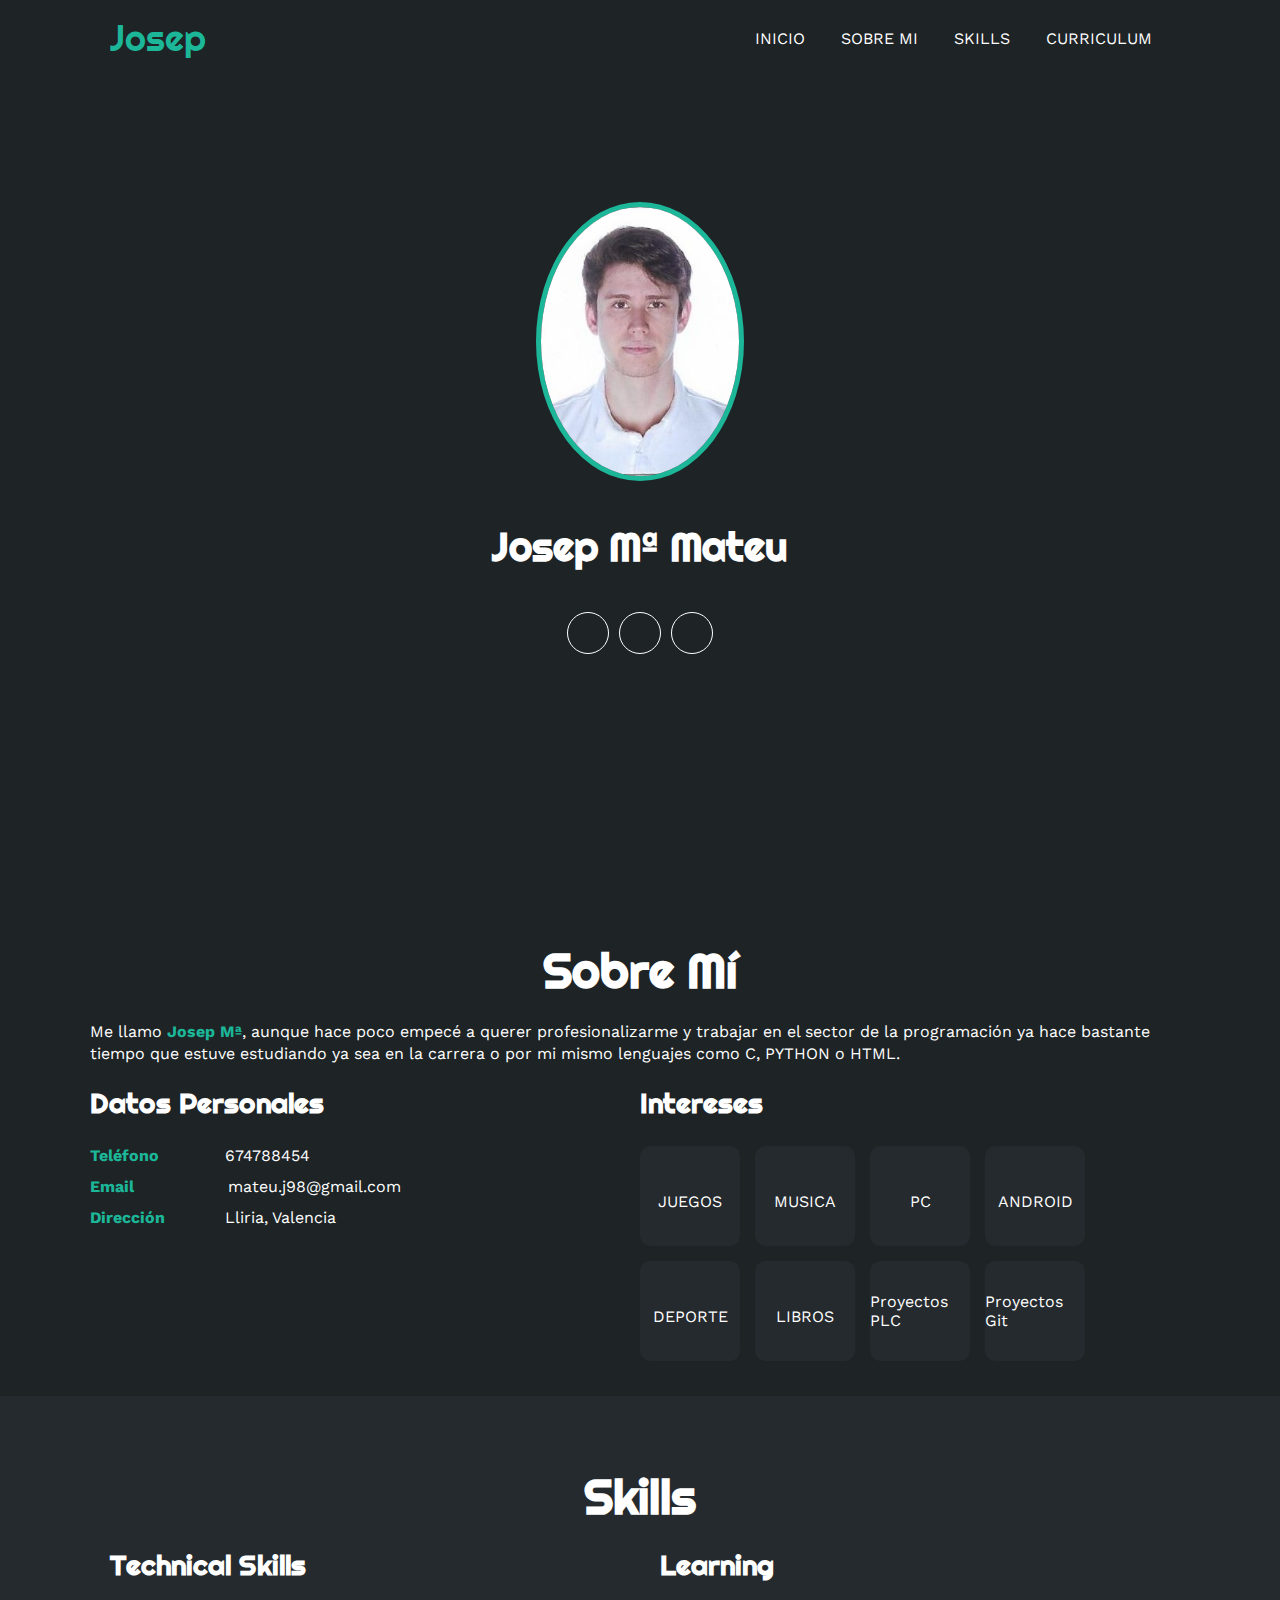
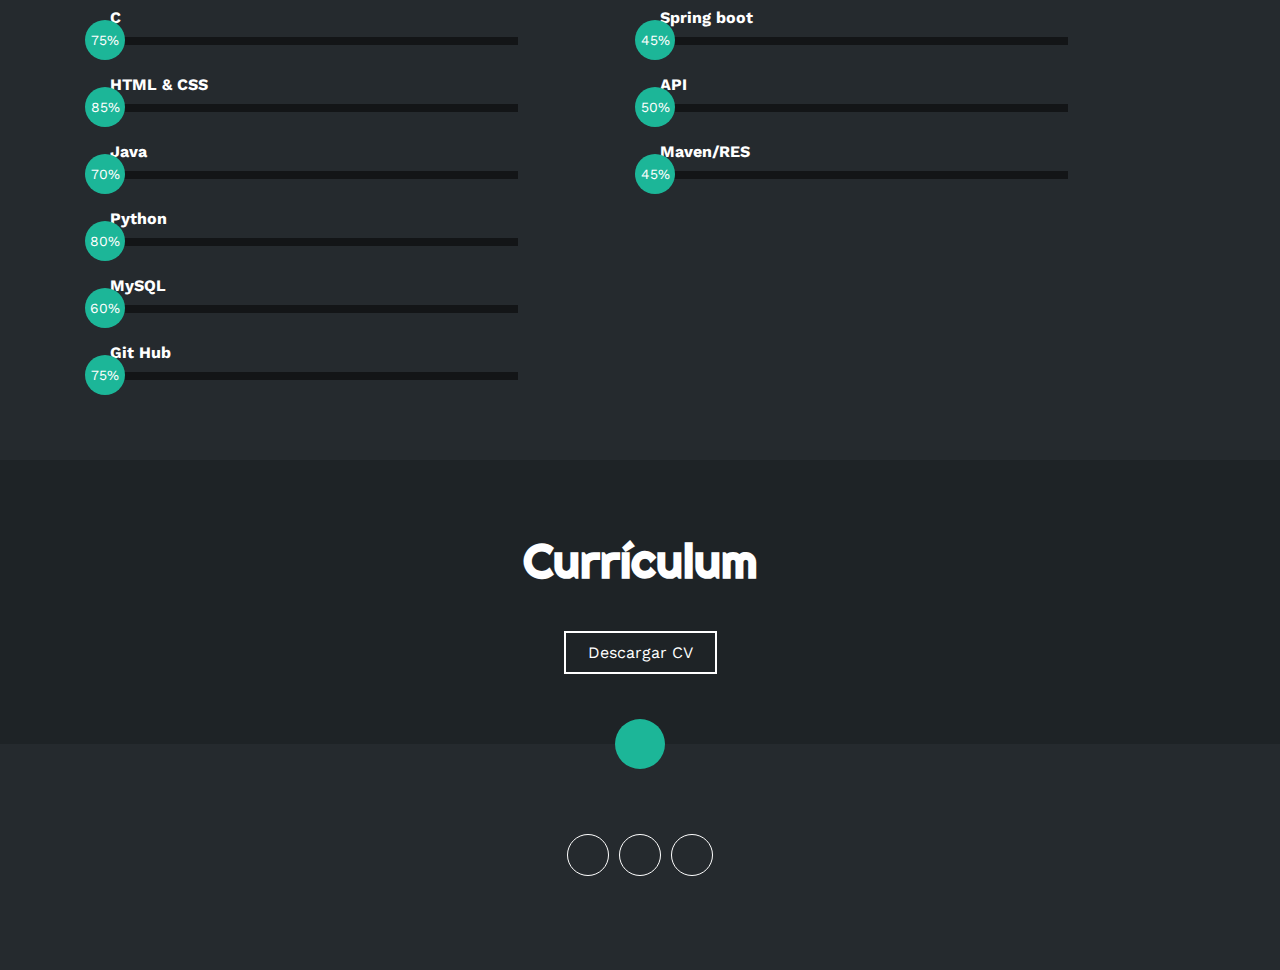
<file: index.html>
<!DOCTYPE html>
<html lang="es">
<head>
    <meta charset="UTF-8">
    <meta http-equiv="X-UA-Compatible" content="IE=edge">
    <meta name="viewport" content="width=device-width, initial-scale=1.0">
    <link rel="stylesheet" href="https://cdnjs.cloudflare.com/ajax/libs/font-awesome/6.1.2/css/all.min.css" integrity="sha512-1sCRPdkRXhBV2PBLUdRb4tMg1w2YPf37qatUFeS7zlBy7jJI8Lf4VHwWfZZfpXtYSLy85pkm9GaYVYMfw5BC1A==" crossorigin="anonymous" referrerpolicy="no-referrer" />
    <title>Portfolio</title>
    <link rel="stylesheet" href="estilo.css">
</head>
<body>
    <!-- MENU ENCABEZADO -->
    <div class="contenedor-header">
        <header>
            <div class="logo">
                <a href="#">Josep</a>
            </div>
            <nav id="nav">
                <ul>
                    <li><a href="#inicio" onclick="seleccionar()">INICIO</a></li>
                    <li><a href="#sobremi" onclick="seleccionar()">SOBRE MI</a></li>
                    <li><a href="#skills" onclick="seleccionar()">SKILLS</a></li>
                    <li><a href="#curriculum" onclick="seleccionar()">CURRICULUM</a></li>
                    
                </ul>
            </nav>
            <div class="nav-responsive" onclick="mostrarOcultarMenu()">
                <i class="fa-solid fa-bars"></i>
            </div>
        </header>
    </div>

    <!-- SECCION INICIO -->
    <section id="inicio" class="inicio">
        <div class="contenido-banner">
            <div class="contenedor-img">
                <img src="img/Fotocu.jpeg" alt="">
            </div>
            <h1>Josep Mª Mateu</h1>
            <div class="redes">
                <a href="https://github.com/Xiribion"><i class="fa-brands fa-github"></i>
                <a href="mailto:mateu.j98@gmail.com"><i class="fa-solid fa-envelope"></i>
                <a href="https://www.linkedin.com/in/josep-m%C2%AA-mateu-ingresa-79ba1b238/"><i class="fa-brands fa-linkedin-in"></i></a>
            </div>
        </div>
    </section>

    <!-- SECCION SOBRE MI -->
    <section id="sobremi" class="sobremi">
        <div class="contenido-seccion">
            <h2>Sobre Mí</h2>
            <p>Me llamo<span> Josep Mª</span>, aunque hace poco empecé a querer profesionalizarme y trabajar en el sector de la programación ya hace bastante tiempo que estuve estudiando ya sea en la carrera o por mi mismo lenguajes como C, PYTHON o HTML.</p>

            <div class="fila">
                <!-- datos personales -->
                <div class="col">
                    <h3>Datos Personales</h3>
                    <ul>
                        <li>
                            <strong>Teléfono</strong>
                            674788454
                        </li>
                        <li>
                            <strong>Email</strong>
                            <span id="url"  class="email">mateu.j98@gmail.com</span>
                            <button type="button" id="copy" onclick="copiarUrl()">
                                </a><i class="fa-solid fa-copy"></i>
                            </button>   
                            <script src="script.js"></script>
                            
                            
                            
                        </li>
                        <li>
                            <strong>Dirección</strong>
                            Lliria, Valencia
                        </li>
                    </ul>
                </div>

                <!-- intereses -->
                <div class="col">
                    <h3>Intereses</h3>
                    <div class="contenedor-intereses">
                        <div class="interes">
                            <i class="fa-solid fa-gamepad"></i>
                            <span>JUEGOS</span>
                        </div>
                        <div class="interes">
                            <i class="fa-solid fa-headphones"></i>
                            <span>MUSICA</span>
                        </div>
                        <div class="interes">
                            <i class="fa-solid fa-computer"></i>
                            <span>PC</span>
                        </div>
                        <div class="interes">
                            <i class="fa-brands fa-android"></i>
                            <span>ANDROID</span>
                        </div>
                        <div class="interes">
                            <i class="fa-solid fa-person-hiking"></i>
                            <span>DEPORTE</span>
                        </div>
                        <div class="interes">
                            <i class="fa-solid fa-book"></i>
                            <span>LIBROS</span>
                        </div>
                        <div class="interes">
                            <a class="btn" href="Proyectos/proyectos.html"  ><i class="fa-solid fa-diagram-project"></i></a>
                            <span>Proyectos PLC</span>
                        </div>
                        <div class="interes">
                            <a class="btn" href="https://asistente-vistual.onrender.com"  ><i class="fa-solid fa-diagram-project"></i></a>
                            <span>Proyectos Git</span>
                        </div>
                        
                    </div>
                </div>
            </div>
            
        </div>
    </section>

    <!-- SECCION SKILLS -->
    <section class="skills" id="skills">
        <div class="contenido-seccion">
            <h2>Skills</h2>
            <div class="fila">
                <!-- Technical Skill -->
                <div class="col">
                    <h3>Technical Skills</h3>
                    <div class="skill">
                        <span>C</span>
                        <div class="barra-skill">
                            <div class="progreso">
                                <span>75%</span>
                            </div>
                        </div>
                    </div>
                    <div class="skill">
                        <span>HTML & CSS</span>
                        <div class="barra-skill">
                            <div class="progreso">
                                <span>85%</span>
                            </div>
                        </div>
                    </div>
                    <div class="skill">
                        <span>Java</span>
                        <div class="barra-skill">
                            <div class="progreso">
                                <span>70%</span>
                            </div>
                        </div>
                    </div>
                    <div class="skill">
                        <span>Python</span>
                        <div class="barra-skill">
                            <div class="progreso">
                                <span>80%</span>
                            </div>
                        </div>
                    </div>
                    <div class="skill">
                        <span>MySQL</span>
                        <div class="barra-skill">
                            <div class="progreso">
                                <span>60%</span>
                            </div>
                        </div>
                    </div>
                    <div class="skill">
                        <span>Git Hub</span>
                        <div class="barra-skill">
                            <div class="progreso">
                                <span>75%</span>
                            </div>
                        </div>
                    </div>
                </div>
                <!-- Professional Skills -->
                <div class="col">
                    <h3>Learning</h3>
                    <div class="skill">
                        <span>Spring boot</span>
                        <div class="barra-skill">
                            <div class="progreso">
                                <span>45%</span>
                            </div>
                        </div>
                    </div>
                    <div class="skill">
                        <span>API</span>
                        <div class="barra-skill">
                            <div class="progreso">
                                <span>50%</span>
                            </div>
                        </div>
                    </div>
                    <div class="skill">
                        <span>Maven/RES</span>
                        <div class="barra-skill">
                            <div class="progreso">
                                <span>45%</span>
                            </div>
                        </div>
                    </div>
                </div>
            </div>
        </div>
    </section>

    <!-- SECCION CURRICULUM -->
    <section id="curriculum" class="curriculum">
        <div class="contenido-seccion">
            <h2>Currículum</h2>
            <button>
                <a class="btn" href="pdf/curriculum.pdf" >
                Descargar CV <i class="fa-solid fa-download"></i>
                <span class="overlay"></span>
                </a>
            </button>
        </div>
    </section>


    <!-- footer -->
    <footer>
        <a href="#inicio" class="arriba">
            <i class="fa-solid fa-angles-up"></i>
        </a>
        <div class="redes">
            <a href="https://github.com/Xiribion"><i class="fa-brands fa-github"></i>
            <a href="mailto:mateu.j98@gmail.com"><i class="fa-solid fa-envelope"></i>
            <a href="https://www.linkedin.com/in/josep-m%C2%AA-mateu-ingresa-79ba1b238/"><i class="fa-brands fa-linkedin-in"></i></a>
        </div>
    </footer>

    <script src="script.js"></script>
</body>
</html>
</file>
<file: estilo.css>
@import url('https://fonts.googleapis.com/css2?family=Righteous&family=Work+Sans:wght@100;300;400;600;800&display=swap');
*{
    box-sizing: border-box;
    font-family: 'Work Sans';
    margin: 0;
    padding: 0;
}
html{
    /* me permite deslizar cuando hago clic en los links del menu */
    scroll-behavior: smooth;
}
/* MENU */
.contenedor-header{
    background: #1e2326;
    position: fixed;
    width: 100%;
    top: 0;
    left: 0;
    z-index: 99;
}
.contenedor-header header{
    max-width: 1100px;
    margin: auto;
    display: flex;
    justify-content: space-between;
    align-items: center;
    padding: 15px 20px;
}
.contenedor-header header .logo a{
    font-family: 'Righteous';
    font-size: 36px;
    color: #1CB698;
    text-decoration: none;
}
.contenedor-header header ul{
    display: flex;
    list-style: none;
}
.contenedor-header header nav ul li a{
    text-align: none;
    color: #fff;
    margin: 0 15px;
    padding: 3px;
    transition: .5s;
    text-decoration: none;
}
.contenedor-header header nav ul li a:hover{
    color: #1CB698;
}
.nav-responsive{
    background-color: #1CB698;
    color:#fff;
    padding: 5px 10px;
    border-radius: 5px;
    cursor: pointer;
    display: none;
}
/* SECCION I N I C I O */
.inicio{
    background-color: #1e2326;
    background-size: cover;
    height: 100vh;
    color: #fff;
    display: flex;
    align-items: center;
    
}
.inicio .contenido-banner{
    padding: 20px;
    background-color: #1e2326;
    max-width: 350px;
    margin: auto;
    text-align: center;
    border-radius: 40px;
}
.inicio .contenido-banner img{
    margin-top: 40px;
    border: 5px solid #1CB698;
    display: block;
    width: 70%;
    margin: auto;
    border-radius: 100%;
}
.inicio .contenido-banner h1{
    margin-top: 40px;
    font-size: 40px;
    font-family: 'Righteous';
}
.inicio .contenido-banner h2{
    font-size: 15px;
    font-weight: normal;
}
.inicio .contenido-banner .redes a{
    color: #fff;
    display: inline-block;
    text-decoration: none;
    border: 1px solid #fff;
    border-radius: 100%;
    width: 42px;
    height: 42px;
    line-height: 42px;
    margin: 40px 5px;
    font-size: 20px;
    transition: .3s;
}
.inicio .contenido-banner .redes a:hover{
    background-color: #1CB698;
}
.sobremi{
    background-color: #1e2326;
    color: #fff;
    padding:20px;
}
.sobremi .contenido-seccion{
    max-width: 1100px;
    margin: auto;
}
.sobremi h2{
    font-size: 48px;
    font-family: 'Righteous';
    text-align: center;
    padding: 20px 0;

}
.sobremi .contenido-seccion p{
    font: 18px;
    line-height: 22px;
    margin-bottom: 20px;
}
.sobremi .contenido-seccion p span{
    color: #1CB698;
    font-weight: bold;
}
.sobremi .fila{
    display: flex;
}
.sobremi .fila .col
{
    width: 50%;
}
.sobremi .fila .col h3{
    font-size: 28px;
    font-family: 'Righteous';
    margin-bottom: 25px;
}
.sobremi .fila .col ul{
    list-style: none;
}
.sobremi .fila .col ul li{
    margin: 12px 0;
}
.sobremi .fila .col ul li strong{
    display: inline-block;
    color: #1CB698;
    width: 130px;
}
.sobremi .fila .col ul li span{
    background-color: #1CB698;
    padding: 3px;
    border-radius: 5px;
}
.sobremi .fila .col .contenedor-intereses{
    display: flex;
    flex-wrap: wrap;
}
.sobremi .fila .col .contenedor-intereses .interes{
    width: 100px;
    height: 100px;
    background-color: #252A2E;
    border-radius: 10px;
    margin: 0 15px 15px 0;
    display: flex;
    flex-direction: column;
    align-items: center;
    justify-content: center;
    transition: .3s;
}.sobremi .fila .col .contenedor-intereses .interes:hover{
    background-color: #1CB698;
}
.sobremi .fila .col .contenedor-intereses .interes i{
    font-size: 30px;
    margin-bottom: 10px;
    color: #fff;
}


.sobremi .fila .col button{
    cursor: pointer;
    background-color: transparent;
    border: 0px solid #fff;
    color: #fff;
}

.sobremi .fila .col .email{
    background-color: #1e2326;
    


}

/* SECCION S K I L L S */
.skills{
    background-color: #252A2E;
    color: #fff;
    padding: 50px 20px;
}
.skills .contenido-seccion{
    max-width: 1100px;
    margin: auto;
}
.skills h2{
    font-size: 48px;
    font-family: 'Righteous';
    text-align: center;
    padding: 20px 0;

}
.skills .fila{
    display: flex;
}
.skills .fila .col{
    width: 50%;
    padding: 0 20px;
}
.skills .fila .col h3{
    font-size: 28px;
    font-family: 'Righteous';
    margin-bottom: 25px;
}
.skills .skill > span{
    font-weight: bold;
    display: block;
    margin-bottom: 10px;
}
.skills .skill .barra-skill{
    height: 8px;
    width: 80%;
    background-color: #131517;
    position: relative;
    margin-bottom: 30px;
}
.skills .skill .progreso{
    background-color: #1CB698;
    position: absolute;
    top: 0;
    left: 0;
    height: 8px;
}
.skills .skill .barra-skill span{
    position: absolute;
    height: 40px;
    width: 40px;
    background-color: #1CB698;
    border-radius: 50px;
    line-height: 40px;
    text-align: center;
    top: -17px;
    right: -15px;
    font-size: 14px;
}
/* Estas clases se agregaran dinamicamente mediante javascript */
.skills .skill .C{
    width: 0%;
    animation: 2s C forwards;
}
@keyframes C {
    0%{width: 0%;}
    100%{width: 75%;}
}

.skills .skill .htmlcss{
    width: 0%;
    animation: 2s htmlcss forwards;
}
@keyframes htmlcss {
    0%{width: 0%;}
    100%{width: 85%;}
}

.skills .skill .Java{
    width: 0%;
    animation: 2s Java forwards;
}
@keyframes Java {
    0%{width: 0%;}
    100%{width: 70%;}
}

.skills .skill .Python{
    width: 0%;
    animation: 2s Python forwards;
}
@keyframes Python {
    0%{width: 0%;}
    100%{width: 80%;}
}

.skills .skill .MySQL{
    width: 0%;
    animation: 2s MySQL forwards;
}
@keyframes MySQL {
    0%{width: 0%;}
    100%{width: 60%;}
}

.skills .skill .GitHub{
    width: 0%;
    animation: 2s GitHub forwards;
}
@keyframes GitHub {
    0%{width: 0%;}
    100%{width: 75%;}
}

.skills .skill .Springboot{
    width: 0%;
    animation: 2s Springboot forwards;
}
@keyframes Springboot {
    0%{width: 0%;}
    100%{width: 45%;}
}

.skills .skill .API{
    width: 0%;
    animation: 2s API forwards;
}
@keyframes API {
    0%{width: 0%;}
    100%{width: 50%;}
}

.skills .skill .MavenRES{
    width: 0%;
    animation: 2s MavenRES forwards;
}
@keyframes MavenRES {
    0%{width: 0%;}
    100%{width: 45%;}
}

.skills .skill .proyect{
    width: 0%;
    animation: 2s proyect forwards;
}
@keyframes proyect {
    0%{width: 0%;}
    100%{width: 94%;}
}
/* SECCION CURRICULUM */
.curriculum{
    background-color: #1e2326;
    color: #fff;
    padding: 50px 20px;
}
.curriculum .contenido-seccion{
    max-width: 1100px;
    margin: auto;
}
.curriculum h2{
    font-size: 48px;
    font-family: 'Righteous';
    text-align: center;
    padding: 20px 0;

}
.curriculum .fila{
    display: flex;
    justify-content: space-between;
}
.curriculum .fila .col{
    width: 49%;
    padding: 0 20px;
}

.curriculum button{
    cursor: pointer;
    background-color: transparent;
    border: 2px solid #fff;
    width: fit-content;
    display: block;
    margin: 20px auto;
    padding: 10px 22px;
    font-size: 16px;
    color: #fff;
    position: relative;
    z-index: 10;
}
.curriculum button .overlay{
    position: absolute;
    top: 0;
    left: 0;
    width: 0;
    height: 100%;
    background-color: #1CB698;
    z-index: -1;
    transition: 1s;
}
.curriculum button:hover .overlay{
    width: 100%;
}

.curriculum button .btn{
    color:#fff;
    text-decoration: none;
}
footer{
    background-color: #252A2E;
    color: #fff;
    padding: 50px 0 30px 0;
    text-align: center;
    position: relative;
    width: 100%;
}
footer .redes{
    margin-bottom: 20px;
}
footer .redes a{
    color: #fff;
    display: inline-block;
    text-decoration: none;
    border: 1px solid #fff;
    border-radius: 100%;
    width: 42px;
    height: 42px;
    line-height: 42px;
    margin: 40px 5px;
    font-size: 20px;
    transition: .3s;
}

footer .redes a:hover{
    background-color: #1CB698;
}
footer .arriba{
    display: block;
    width: 50px;
    height: 50px;
    background-color: #1CB698;
    color: #fff;
    position: absolute;
    left: 50%;
    transform: translateX(-50%);
    top: -25px;
    border-radius: 50%;
    line-height: 50px;
    font-size: 18px;
}
/* SECCION RESPONSIVE */
@media screen and (max-width:980px){
    nav{
        display: none;
    }
    .nav-responsive{
        display: block;
    }
    nav.responsive{
        display: block;
        position: absolute;
        right: 0;
        top: 75px;
        background-color: #252A2E;
        width: 180px;
    }
    nav.responsive ul{
        display: block !important;
    }
    nav.responsive ul li{
        border-bottom: 1px solid #fff;
        padding: 10px 0;
    }
}
@media screen and (max-width:700px){
    .sobremi .fila{
        display: block;
    }
    .sobremi .fila .col{
        width: fit-content;
    }

    .skills .fila{
        display: block;
    }
    .skills .fila .col{
        width: 100%;
    }
    .skills .fila .col .barra-skill{
        width: 100%;
    }

    .curriculum .fila{
        display: block;
    }
    .curriculum .fila .col{
        width: 90%;
    }
    .curriculum .fila .derecha{
        margin-left: 20px;
    }

    .portfolio .galeria{
        display: block;
        width: 100%;
    }
    .portfolio .galeria .proyecto{
        max-width: 100%;
    }
    .portfolio .galeria .proyecto img{
        width: 100%;
    }
    .contacto .fila{
        display: block;
    }
    .contacto .fila .col{
        width: 100%;
    }
}
</file>
